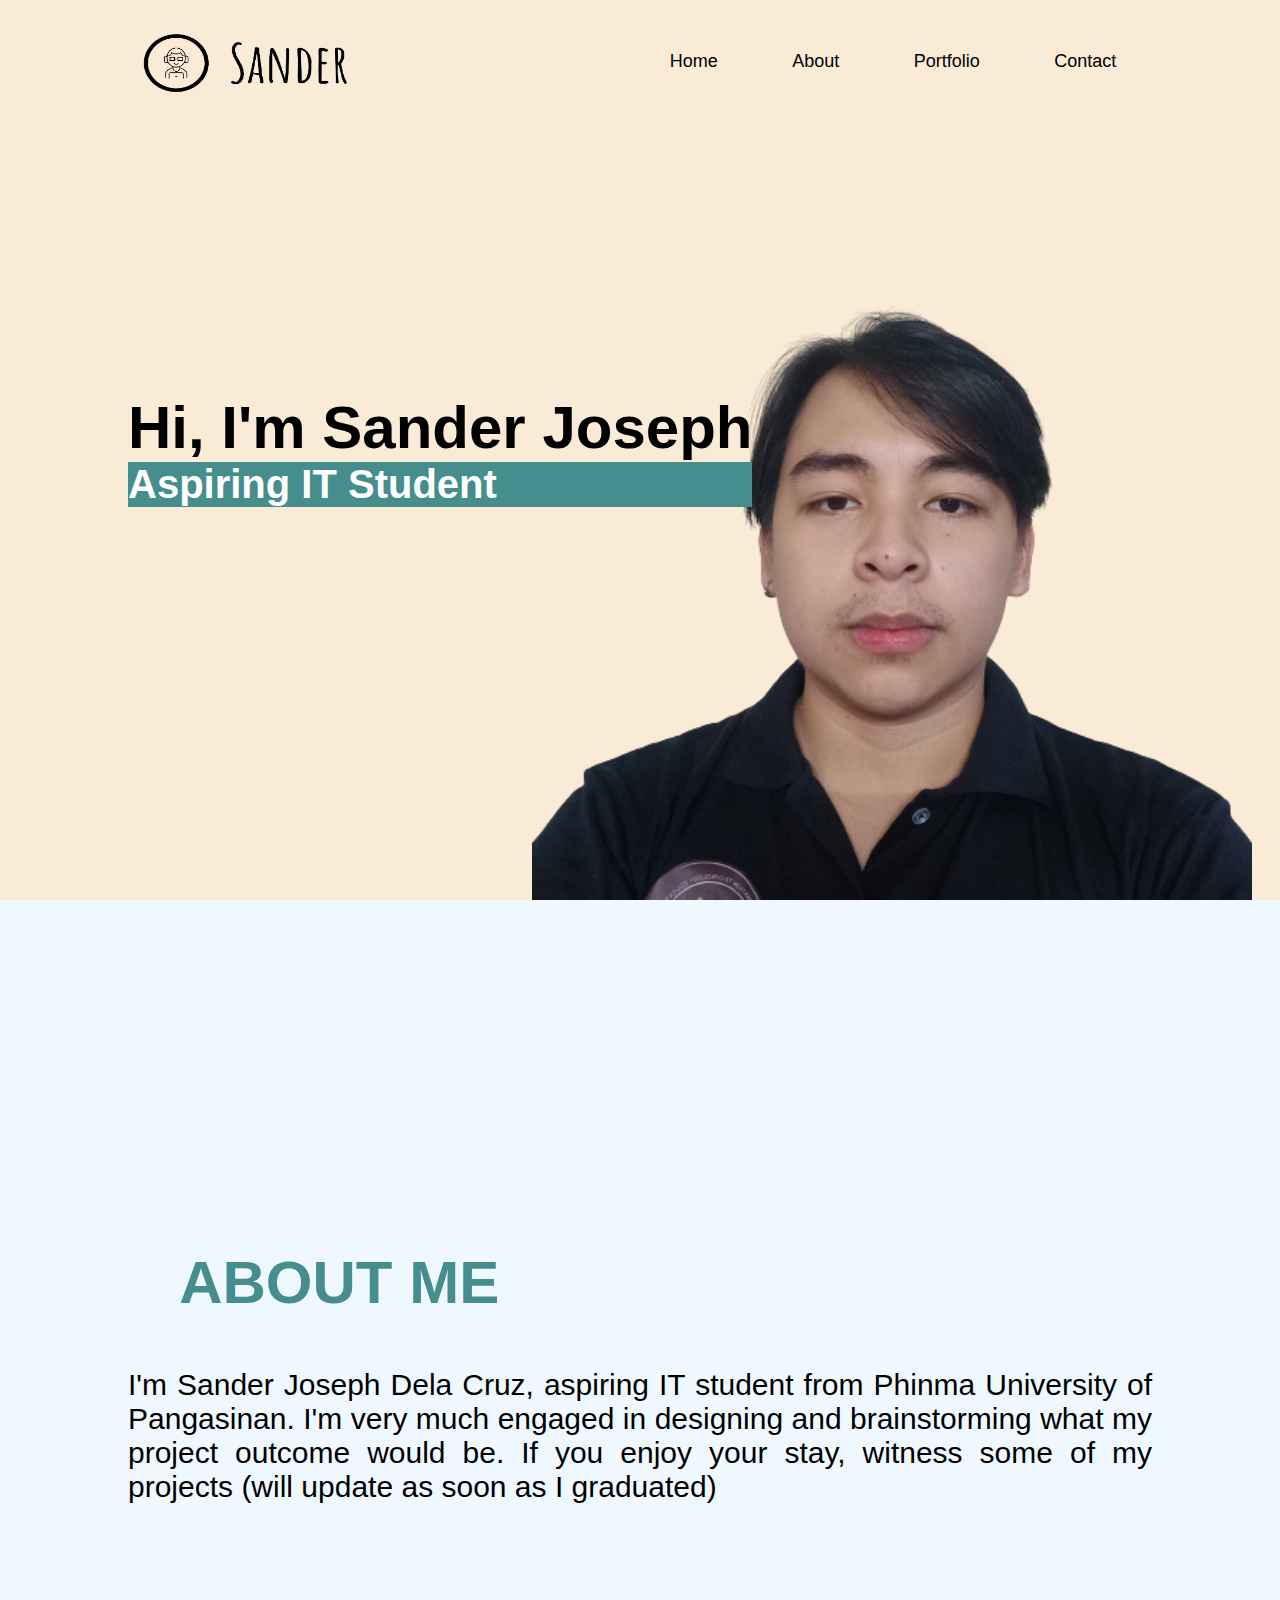
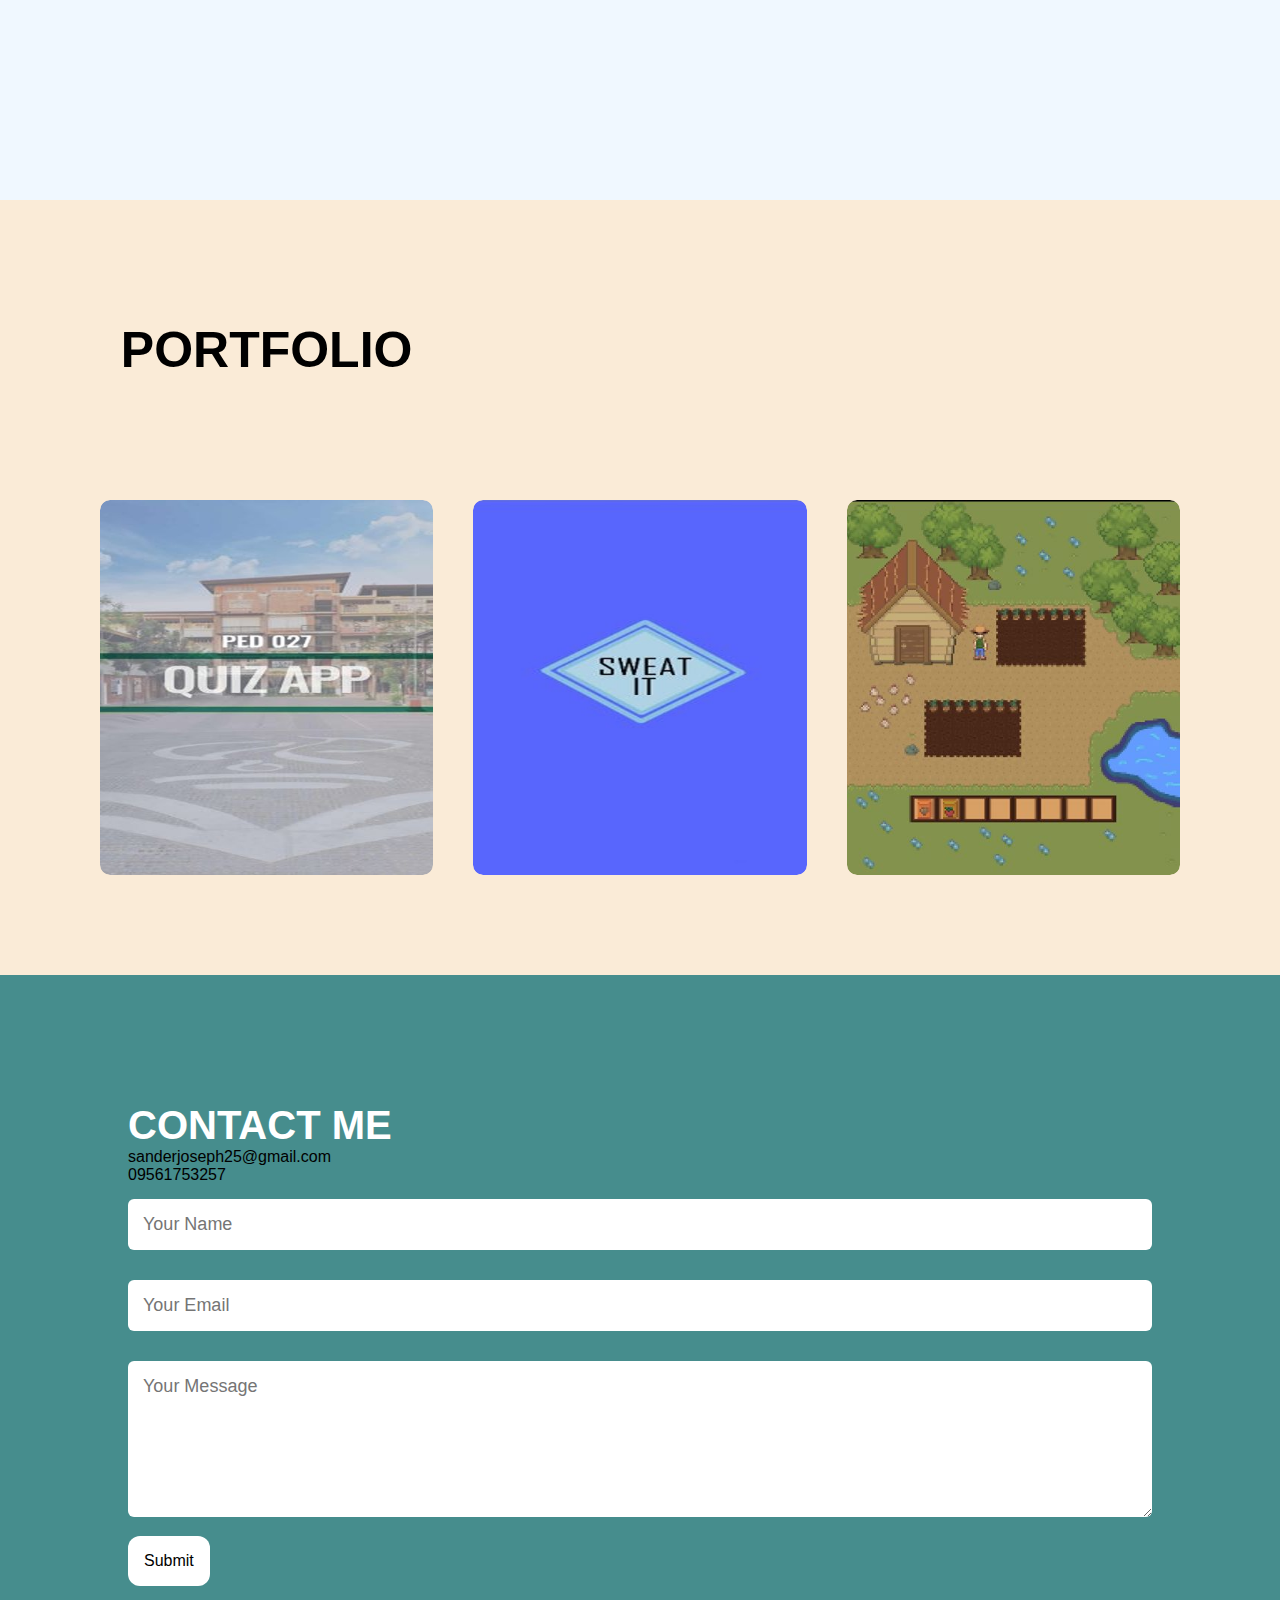
<file: index.html>
<!DOCTYPE html>
<html lang="en">
<head>
    <meta charset="UTF-8">
    <meta name="viewport" content="width=device-width, initial-scale=1.0">
    <title>Portfolio</title>
    <link rel="stylesheet" href="style.css">
</head>
<body>
    
    <div class="header">
        <nav class="navbar">
        <img src="sanderlogo.png" class="logo">
            <ul>
                <li><a href="#home">Home</a></li>
                <li><a href="#about">About</a></li>
                <li><a href="#portfolio">Portfolio</a></li>
                <li><a href="#contact">Contact</a></li>
            </ul>
        </nav>
    </div>

    <section class="home" id="home">
        <div class="home-content">
            <h1>Hi, I'm Sander Joseph</h1>
            <h2>Aspiring IT Student</h2>
        </div>
        <div class="images">
            <img src="boy.png" class="boy">
        </div>
    </section>
    <section class="about" id="about">
        <div class="about-content">
            <h1>ABOUT ME</h1>
            <p>I'm Sander Joseph Dela Cruz, aspiring IT student from Phinma University of Pangasinan. 
                I'm very much engaged in designing and brainstorming what my project outcome would be. If you enjoy
                your stay, witness some of my projects (will update as soon as I graduated)
            </p>
    </section>
    <div class="portfolio" id="portfolio">
        <div class="portfolio-content">
            <h1>PORTFOLIO</h1>
            <div class="work-list">
                <div class="work">
                    <img src="work1.jpg">
                    <div class="layer">
                        <h3>Quiz App</h3>
                        <p>An app that can help you review for the subject PED027
                        
                        </p>
                    </div>
                </div>   
                <div class="work">
                    <img src="work2.jpg">
                    <div class="layer">
                        <h3>Sweat It</h3>
                        <p>An app that lets you keep your fitness record in your phone
                            
                        </p>
                    </div>
                </div>
                <div class="work">
                    <img src="work3.jpg">
                    <div class="layer">
                        <h3>Bukid Bahay</h3>
                        <p>Currently, we are creating a game in which you can enjoy a classic tower defense game and also
                            a farming simulation game
                        </p>
                    </div>
                </div>   

            </div>
        </div>
    </div>
    <div class="contact" id="contact">
        <div class="container">
            
                    <h1>CONTACT ME</h1>
                    <p>sanderjoseph25@gmail.com</p>
                    <p>09561753257</p>
                    
                    <form name="submit-to-google-sheet">
                        <input type="text" name="Name" placeholder="Your Name" required>
                        <input type="email" name="Email" placeholder="Your Email" required>
                        <textarea name="Message" rows="6" placeholder="Your Message"></textarea>
                        <button type="submit" class="btn">Submit</button>
                    </form>

                    <span id="msg"></span>
            
        </div>
    </div>

    <script>
        const scriptURL = 'https://script.google.com/macros/s/AKfycbzfVAh3tAPI4V9EQh4cFmPUxmgLFp191aGZhK6IdIzO3OlijjShsJgOnInyJ-BKFfq3xQ/exec'
        const form = document.forms['submit-to-google-sheet']
        const msg = document.getElementById("msg")
      
        form.addEventListener('submit', e => {
          e.preventDefault()
          fetch(scriptURL, { method: 'POST', body: new FormData(form)})
            .then(response => {
                msg.innerHTML = "Submitted successfully!"
                setTimeout(function(){
                    msg.innerHTML = ""
                },2000)
                form.reset()
            })
            .catch(error => console.error('Error!', error.message))
        })
      </script>

</body>
</html>
</file>
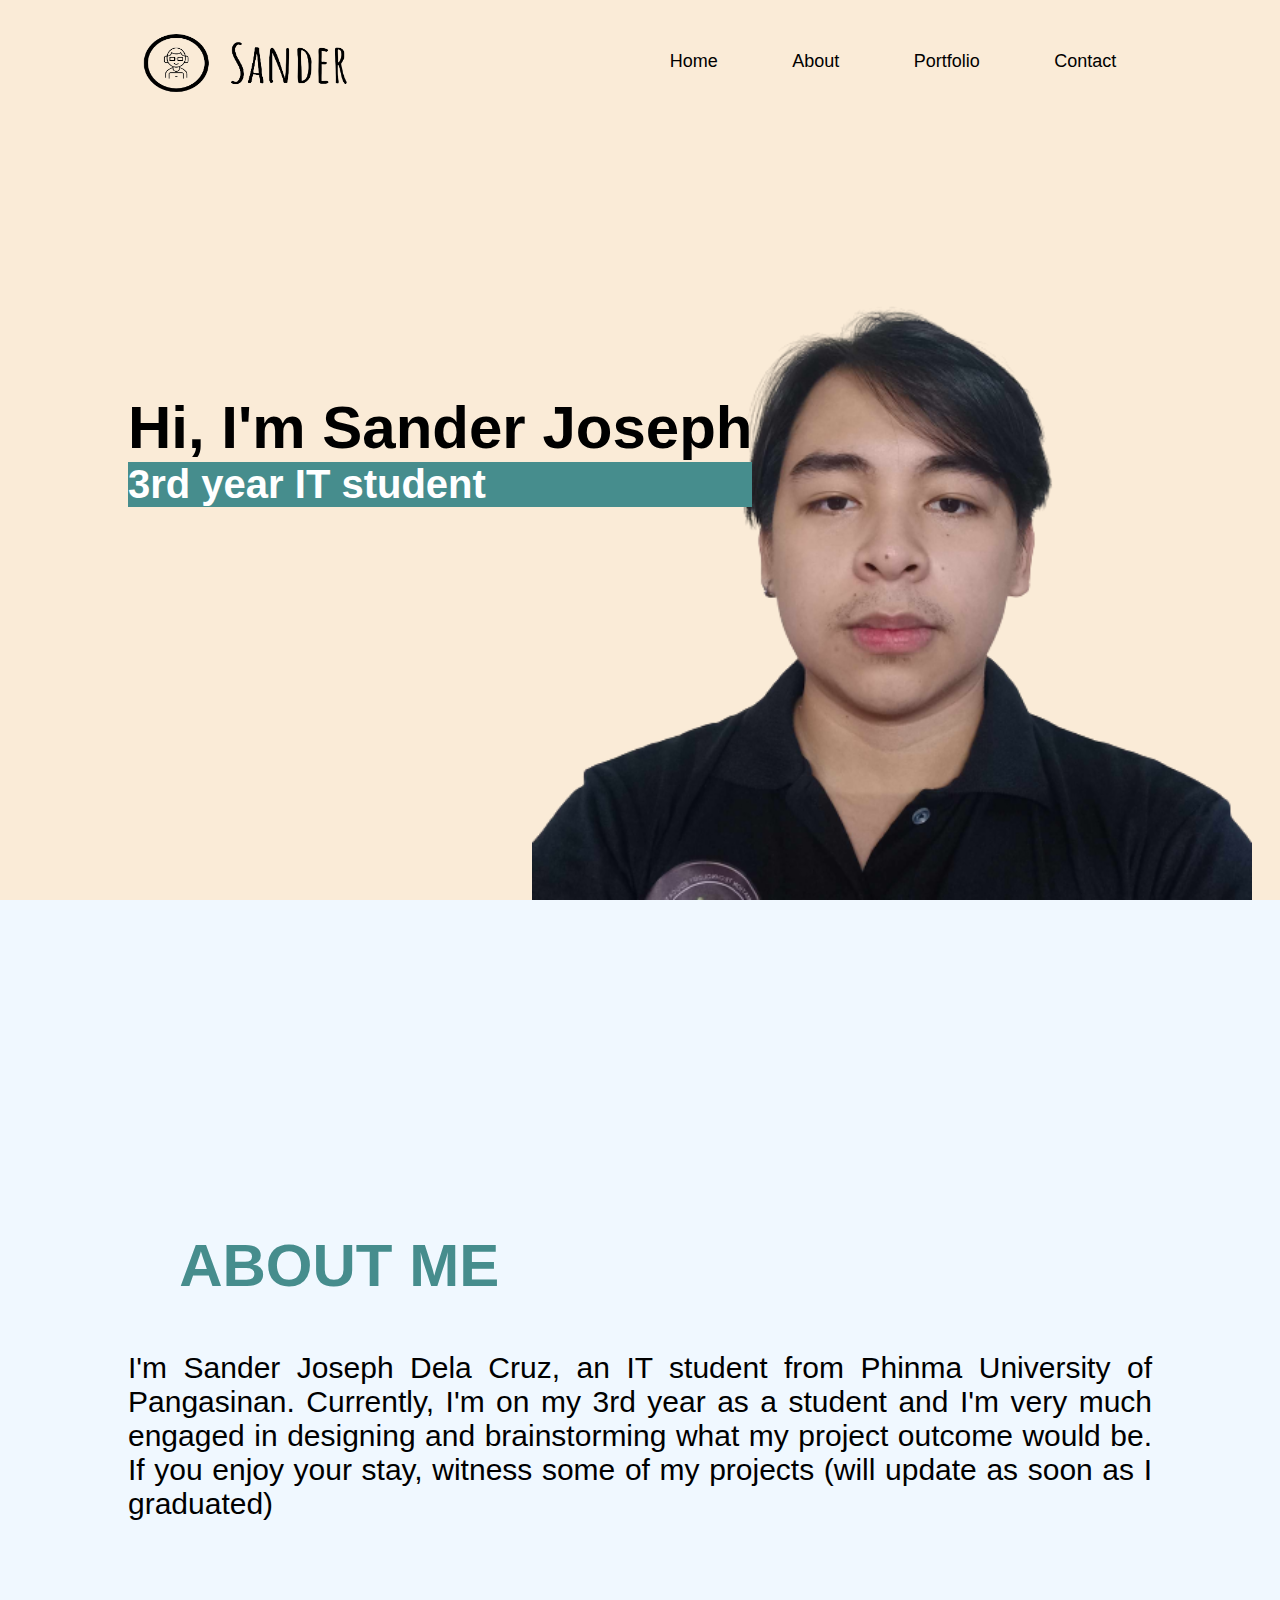
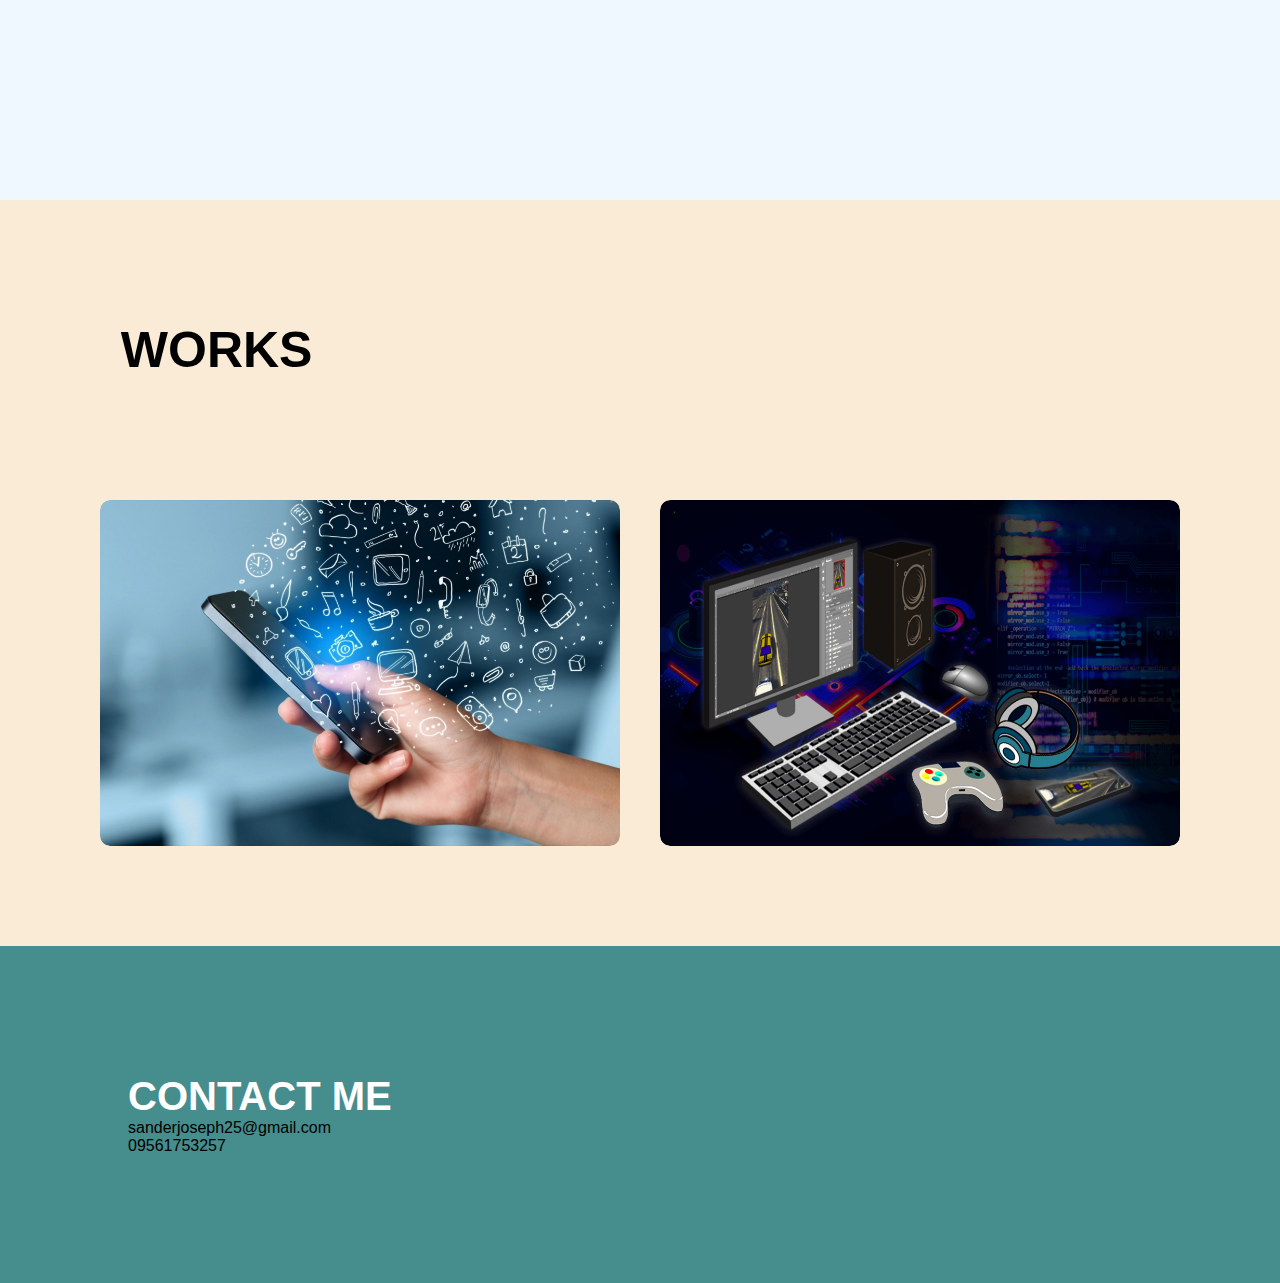
<file: miportfolio.html>
<!DOCTYPE html>
<html lang="en">
<head>
    <meta charset="UTF-8">
    <meta name="viewport" content="width=device-width, initial-scale=1.0">
    <title>Portfolio</title>
    <link rel="stylesheet" href="style.css">
</head>
<body>
    
    <div class="header">
        <nav class="navbar">
        <img src="sanderlogo.png" class="logo">
            <ul>
                <li><a href="#home">Home</a></li>
                <li><a href="#about">About</a></li>
                <li><a href="#portfolio">Portfolio</a></li>
                <li><a href="#contact">Contact</a></li>
            </ul>
        </nav>
    </div>

    <section class="home" id="home">
        <div class="home-content">
            <h1>Hi, I'm Sander Joseph</h1>
            <h2>3rd year IT student</h2>
        </div>
        <div class="images">
            <img src="boy.png" class="boy">
        </div>
    </section>
    <section class="about" id="about">
        <div class="about-content">
            <h1>ABOUT ME</h1>
            <p>I'm Sander Joseph Dela Cruz, an IT student from Phinma University of Pangasinan. Currently, I'm on my 3rd year
                as a student and I'm very much engaged in designing and brainstorming what my project outcome would be. If you enjoy
                your stay, witness some of my projects (will update as soon as I graduated)
            </p>
    </section>
    <div class="portfolio" id="portfolio">
        <div class="portfolio-content">
            <h1>WORKS</h1>
            <div class="work-list">
                <div class="work">
                    <img src="appdev.jpeg">
                    <div class="layer">
                        <h3>App Development</h3>
                        <p>Me and my team created apps that can be helpful for mental and physical health like:
                        Reviewer App & Fitness App
                        </p>
                    </div>
                </div>   
                <div class="work">
                    <img src="gamedev.jpeg">
                    <div class="layer">
                        <h3>Game Development</h3>
                        <p>Currently, we are creating a game in which you can enjoy a classic tower defense game and also
                            a farming simulation game
                        </p>
                    </div>
                </div>   
            </div>
        </div>
    </div>
    <div class="contact" id="contact">
        <div class="contact-content">
            
                <div class="left">
                <h1>CONTACT ME</h1>
                <p>sanderjoseph25@gmail.com</p>
                <p>09561753257</p>
                </div>
            
        </div>
    </div>
</body>
</html>
</file>
<file: style.css>
*{
    margin: 0;
    padding: 0;
    box-sizing: border-box;
    font-family: 'Trebuchet MS', 'Lucida Sans Unicode', 'Lucida Grande', 'Lucida Sans', Arial, sans-serif
}

body{
    background: antiquewhite
}

.header {
    position: fixed;
    top: 0;
    left: 0;
    width: 100%;
    padding: 1px;
    display: flex;
    justify-content: space-between;
    align-items: center;
    background: antiquewhite;
    z-index: 1;
}

.logo {
    width: 240px;
    max-width: 100%;
    height: 80px;
    max-height: 100%;
    background-size: contain;
}

nav {
    display: flex;
    width: 80%;
    margin: auto;
    padding: 20px 0;
    align-items: center;
    justify-content: space-between;
  }

nav ul li {
    display: inline-block;
    list-style: none;
    margin: 10px 20px;
}

.navbar a {
    font-size: 18px;
    color: black;
    text-decoration: none;
    margin-left: 0 45px;
    padding: 6px 15px;
    border-radius: 20px;
    transition: .2s;
}

.navbar a:hover{
    background: #468d8d;
    color: antiquewhite;
}

.home {
    height: 100vh;
    display: flex;
    align-items: center;
    padding: 0 10%;
}

.home-content h1 {
    font-size: 60px;
}

.home-content h2 {
    font-size: 40px;
    background: rgb(70, 141, 141);
    color: white;
}

.about {
    height: 100vh;
    display: flex;
    align-items: center;
    text-align: justify;
    padding: 0 10%;
    background-color: aliceblue;
}

.about-content h1 {
    padding: 5%;
    color: #468d8d;
}

.about-content {
    font-size: 30px;
}

.images {
    width: 45%;
    height: 80%;
    bottom: 0;
    right: 100px;
    position: absolute;
    z-index: -1;
}

.images img {
    height: 100%;
    position: absolute;
    left: 50%;
    bottom: 0;
    transform: translateX(-50%);
    transition: bottom 1s, left 1s;
}


#portfolio {
    padding: 50px ;
}

.portfolio-content h1{
    padding: 6%;
    font-size: 50px;
}

.work-list{
    display: grid;
    grid-template-columns: repeat(auto-fit, minmax(250px,1fr));
    grid-gap: 40px;
    margin: 50px;
}

.work {
    border-radius: 10px;
    position: relative;
    overflow: hidden;
    
}

.work img{
    width: 100%;
    border-radius: 10px;
    display: block;
    transition: 0.5s;
}
.layer {
    color: white;
    width: 100%;
    height: 0;
    background: linear-gradient(rgba(0,0,0,0.6), #468d8d);
    border-radius: 10px;
    position: absolute;
    left: 0;
    bottom: 0;
    overflow: hidden;
    display: flex;
    align-items: center;
    justify-content: center;
    flex-direction: column;
    padding: 0 40px;
    text-align: center;
    transition: height 0.5s;
}

.layer h3 {
    font-weight: 500;
    margin-bottom: 50px;
    font-size: 40px;
}

.work:hover img{
    transform: scale(1.1);
}
.work:hover .layer{
    height: 100%;
}

.contact {
    
    background: #468d8d;
    padding: 10%;
}

.contact h1{
    font-size: 40px;
    color: white;
}



form input, form textarea{
    width: 100%;
    border: 0;
    outline: none;
    background: white;
    padding: 15px;
    margin: 15px 0;
    color: black;
    font-size: 18px;
    border-radius: 6px;
}

.btn{
    display: inline-block;
    background: white;
    border-radius: 12px;
    padding: 16px ;
    border: none;
    text-decoration: none;
    font-size: 16px;
}

.btn:hover{
    box-shadow: 0 12px 16px 0 rgba(0,0,0,0.24), 0 17px 50px 0 rgba(0,0,0,0.19);
}

#msg{
    color: white;
    display: block;
    padding: 10px;
}
</file>
